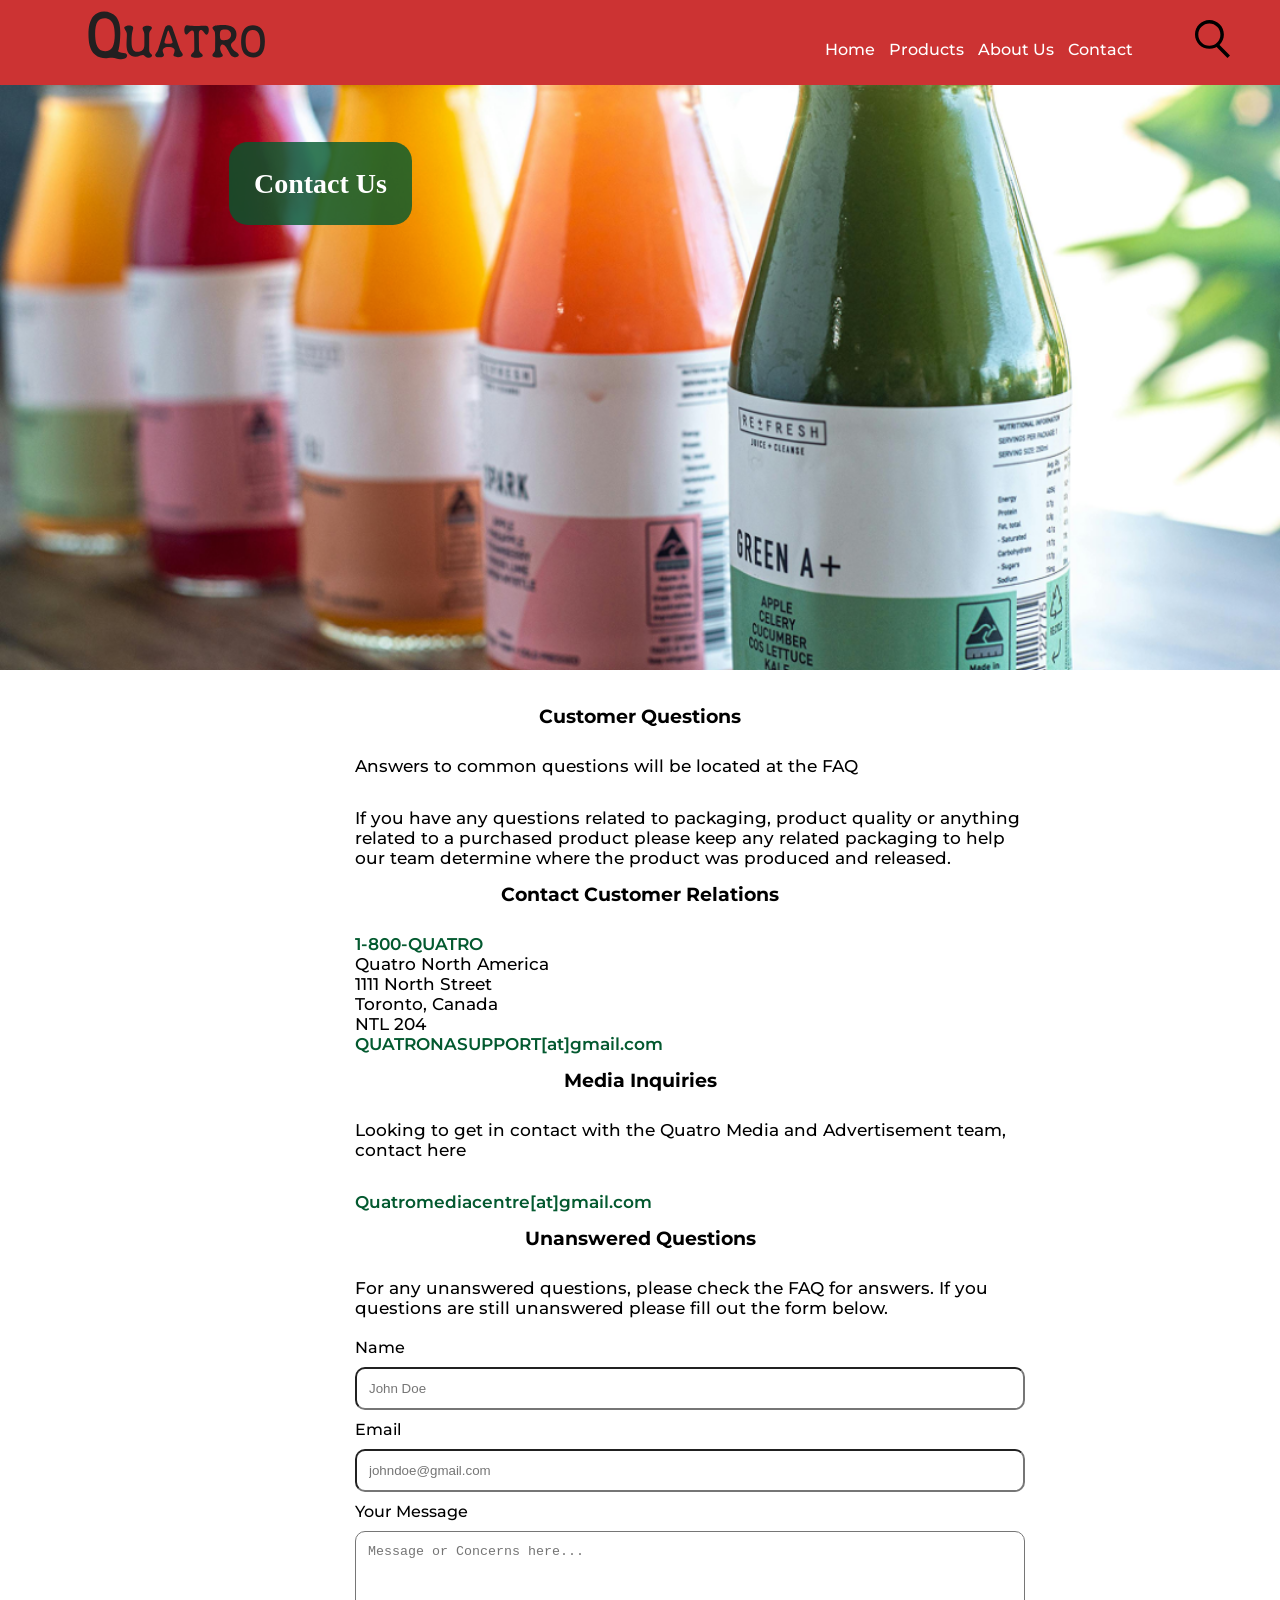
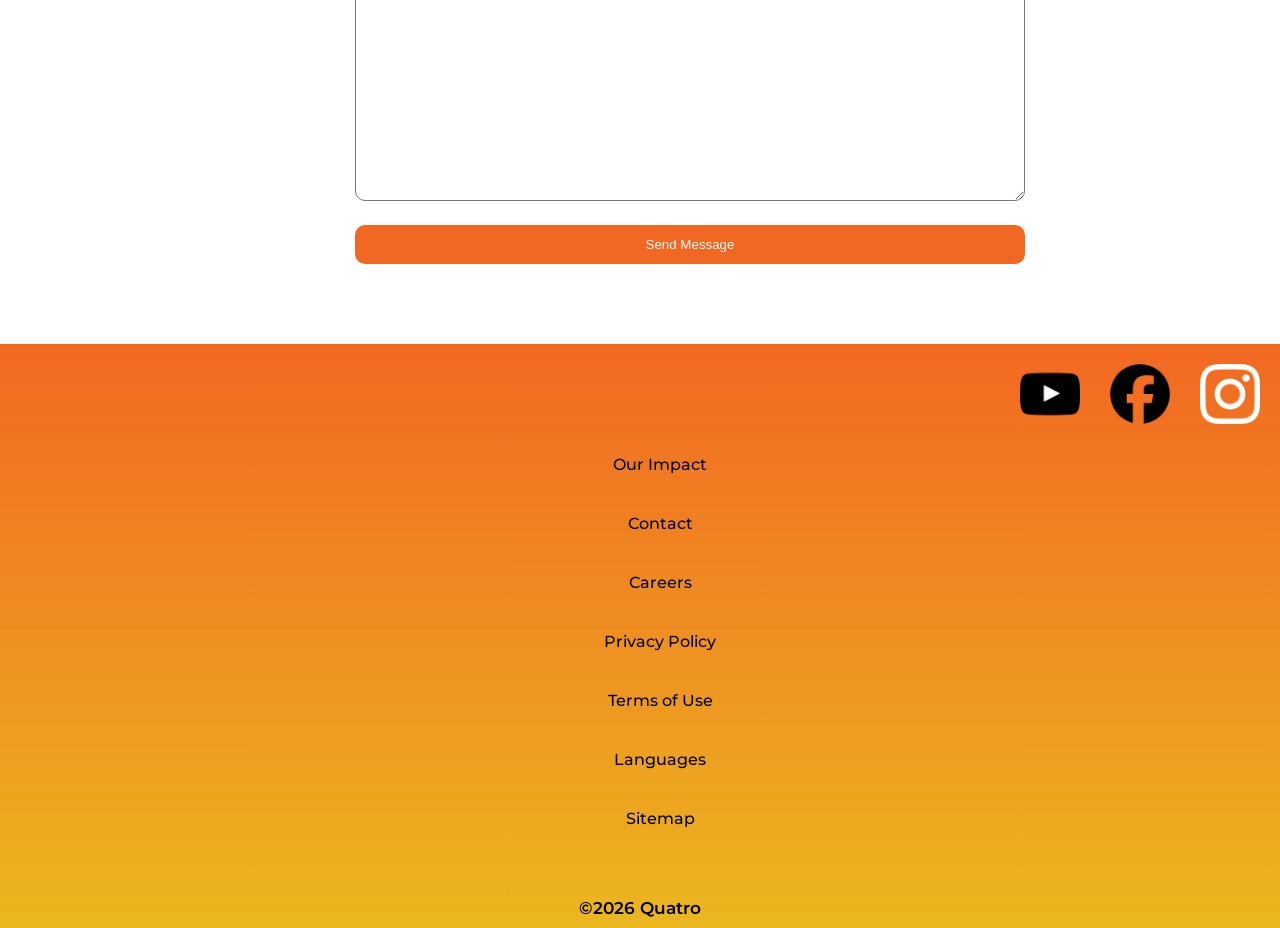
<file: contact.html>
<!DOCTYPE html>
<html lang="en">
<head>
    <meta charset="UTF-8">
    <meta name="viewport" content="width=device-width, initial-scale=1.0">
    <link rel="preconnect" href="https://fonts.googleapis.com">
    <link rel="preconnect" href="https://fonts.gstatic.com" crossorigin>
    <link href="https://fonts.googleapis.com/css2?family=Montserrat:ital,wght@0,100..900;1,100..900&family=Wellfleet&display=swap" rel="stylesheet">
    <link href="css/grid.css" rel="stylesheet" type="text/css">
    <link href="css/main.css" rel="stylesheet" type="text/css">
    <title>Quatro Contact Page</title>
</head>
<body>

    <h1 class="visually-hidden">Welcome to the Contact Page</h1>
    <div id="sticky-nav">
    <header class="grid-con center-grid-con">
        <nav id="main-nav" class="col-start-1 col-end-2 m-col-start-6 m-col-end-8 l-col-start-8 l-col-end-11">
            <h2 class="visually-hidden">Main Navigation</h2>
            <button id="btn"></button>
            <div id="burger-con">
                <ul id="nav-list">
                    <li><a href="index.html">Home</a></li>
                    <li><a href="products.html">Products</a></li>
                    <li><a href="#">About Us</a></li>
                    <li><a href="contact.html">Contact</a></li>
                </ul>
            </div>
        </nav>
        
        <div id="logo" class="col-start-2 col-end-4 m-col-start-1 m-col-end-4 l-col-start-1 l-col-end-4">
        <img src="images/web-logo.svg" alt="Quatro Logo">
        </div>

        <div id="search" class="l-col-start-5 col-end-5 m-col-start-11 m-col-end-12 l-col-start-12 l-col-end-13">
            <a href="#"><img src="images/search.svg" alt="search icon"></a>
        </div>
    </header>
    </div>

    <div class="full-width-grid-con" id="hero-con">
    <img
sizes="(max-width: 1080px) 100vw, 1080px"
srcset="
images/contact-header-img_fogh4p/contact-header-img_fogh4p_c_scale,w_190.png 190w,
images/contact-header-img_fogh4p/contact-header-img_fogh4p_c_scale,w_324.png 324w,
images/contact-header-img_fogh4p/contact-header-img_fogh4p_c_scale,w_424.png 424w,
images/contact-header-img_fogh4p/contact-header-img_fogh4p_c_scale,w_512.png 512w,
images/contact-header-img_fogh4p/contact-header-img_fogh4p_c_scale,w_588.png 588w,
images/contact-header-img_fogh4p/contact-header-img_fogh4p_c_scale,w_659.png 659w,
images/contact-header-img_fogh4p/contact-header-img_fogh4p_c_scale,w_721.png 721w,
images/contact-header-img_fogh4p/contact-header-img_fogh4p_c_scale,w_773.png 773w,
images/contact-header-img_fogh4p/contact-header-img_fogh4p_c_scale,w_782.png 782w,
images/contact-header-img_fogh4p/contact-header-img_fogh4p_c_scale,w_957.png 957w,
images/contact-header-img_fogh4p/contact-header-img_fogh4p_c_scale,w_995.png 995w,
images/contact-header-img_fogh4p/contact-header-img_fogh4p_c_scale,w_1043.png 1043w,
images/contact-header-img_fogh4p/contact-header-img_fogh4p_c_scale,w_1069.png 1069w,
images/contact-header-img_fogh4p/contact-header-img_fogh4p_c_scale,w_1080.png 1080w"
src="images/contact-header-img_fogh4p/contact-header-img_fogh4p_c_scale,w_1080.png"
alt="Contact Page Hero Image, Five Juice Bottles Lined up" id="hero-img">
    <div class="grid-con center-grid-con">
          <div id="hero-contact-heading-con" class="col-span-full m-col-start-1 m-col-end-5 l-col-start-1 l-col-end-4">
            <h2>Contact Us</h2>
          </div>  
        </div>
    </div>

    <main>
        <section id="contact" class="grid-con center-grid-con">
            
            <div class="col-start-2 col-end-4 m-col-start-5 m-col-end-8 l-col-start-5 l-col-end-9">
                <h3>Customer Questions</h3>
            </div>
            <div class="col-start-2 col-end-4 m-col-start-3 m-col-end-10 l-col-start-4 l-col-end-11">
            <p>Answers to common questions will be located at the FAQ</p><br>
            <p>If you have any questions related to packaging, product quality or anything related to a purchased product please keep any related packaging to help our team determine where the product was produced and released.</p>
            </div>

            
            <div class="col-start-2 col-end-4 m-col-start-5 m-col-end-9 l-col-start-5 l-col-end-9">
                <h3 >Contact Customer Relations</h3>
            </div>
                 <div class="col-start-2 col-end-4 m-col-start-3 m-col-end-10 l-col-start-4 l-col-end-11">
                <p><a href="#" id="contact-nmbr">1-800-QUATRO</a><br>
                    Quatro North America<br>
                    1111 North Street<br>
                    Toronto, Canada <br>
                    NTL 204 <br>
                    <a href="#" id="contact-email">QUATRONASUPPORT[at]gmail.com</a></p>
                </div>

                <div class="col-start-2 col-end-4 m-col-start-5 m-col-end-8 l-col-start-5 l-col-end-9"> 
                    <h3>Media Inquiries</h3>
                </div>
            <div class="col-start-2 col-end-4 m-col-start-3 m-col-end-10 l-col-start-4 l-col-end-11">
                <p>Looking to get in contact with the Quatro Media and Advertisement team, contact here</p><br>
                <p><a href="#" id="media-email">Quatromediacentre[at]gmail.com</a></p>
            </div>

            <div class="col-start-2 col-end-4 m-col-start-5 m-col-end-8 l-col-start-5 l-col-end-9">
                <h3>Unanswered Questions</h3>
            </div>
            <div class="col-start-2 col-end-4 m-col-start-3 m-col-end-10 l-col-start-4 l-col-end-11" id="form-intro">
                <p>For any unanswered questions, please check the FAQ for answers. If you questions are still unanswered please fill out the form below.</p>
            </div>

            <section class="col-start-2 col-end-4 m-col-start-3 m-col-end-10 l-col-start-4 l-col-end-11">
                <h2 class="visually-hidden">Contact Form</h2>
                 <div id="form">
                <form method="post">
                    <label for="name">Name</label>
                    <input type="text" id="name" placeholder="John Doe">
                    <label for="email">Email</label>
                    <input type="email" id="email" placeholder="johndoe@gmail.com">
                    <label for="textarea">Your Message</label>
                    <textarea placeholder="Message or Concerns here..." id="textarea"></textarea>
                    <input type="submit" value="Send Message" id="submit-btn">
                </form>
            </div>
            </section>

        </section>
    </main>

    
    <div id="footer-con">
     <footer>
        <div id="social-media">
                     <a href="#"><img src="images/black-and-white-youtube-icon.webp" alt="youtube icon" id="youtube-icon"></a>
                    <a href="#"><img src="images/facebook-app-round-icon.webp" alt="facebook icon" id="facebook-icon"></a>
                    <a href="#"><img src="images/instagram-white-icon.webp" alt="instagram icon" id="instagram-icon"></a>
        </div>
        <nav class="col-span-full" id="footer-nav">
            <h2 class="visually-hidden">Footer Nav</h2>
            <div id="footer-list">
                <ul>
                    <li><a href="#">Our Impact</a></li>
                    <li><a href="#">Contact</a></li>
                    <li><a href="#">Careers</a></li>
                    <li><a href="#">Privacy Policy</a></li>
                    <li><a href="#">Terms of Use</a></li>
                    <li><a href="#">Languages</a></li>
                    <li><a href="#">Sitemap</a></li>
                </ul>
                </div>
                <div id="copyright">
                <p>&copy;2026 Quatro</p>
                </div>
            
        </nav>
    </footer>
    </div>
    
    <script src="js/main.js"></script>   
</body>
</html>
</file>
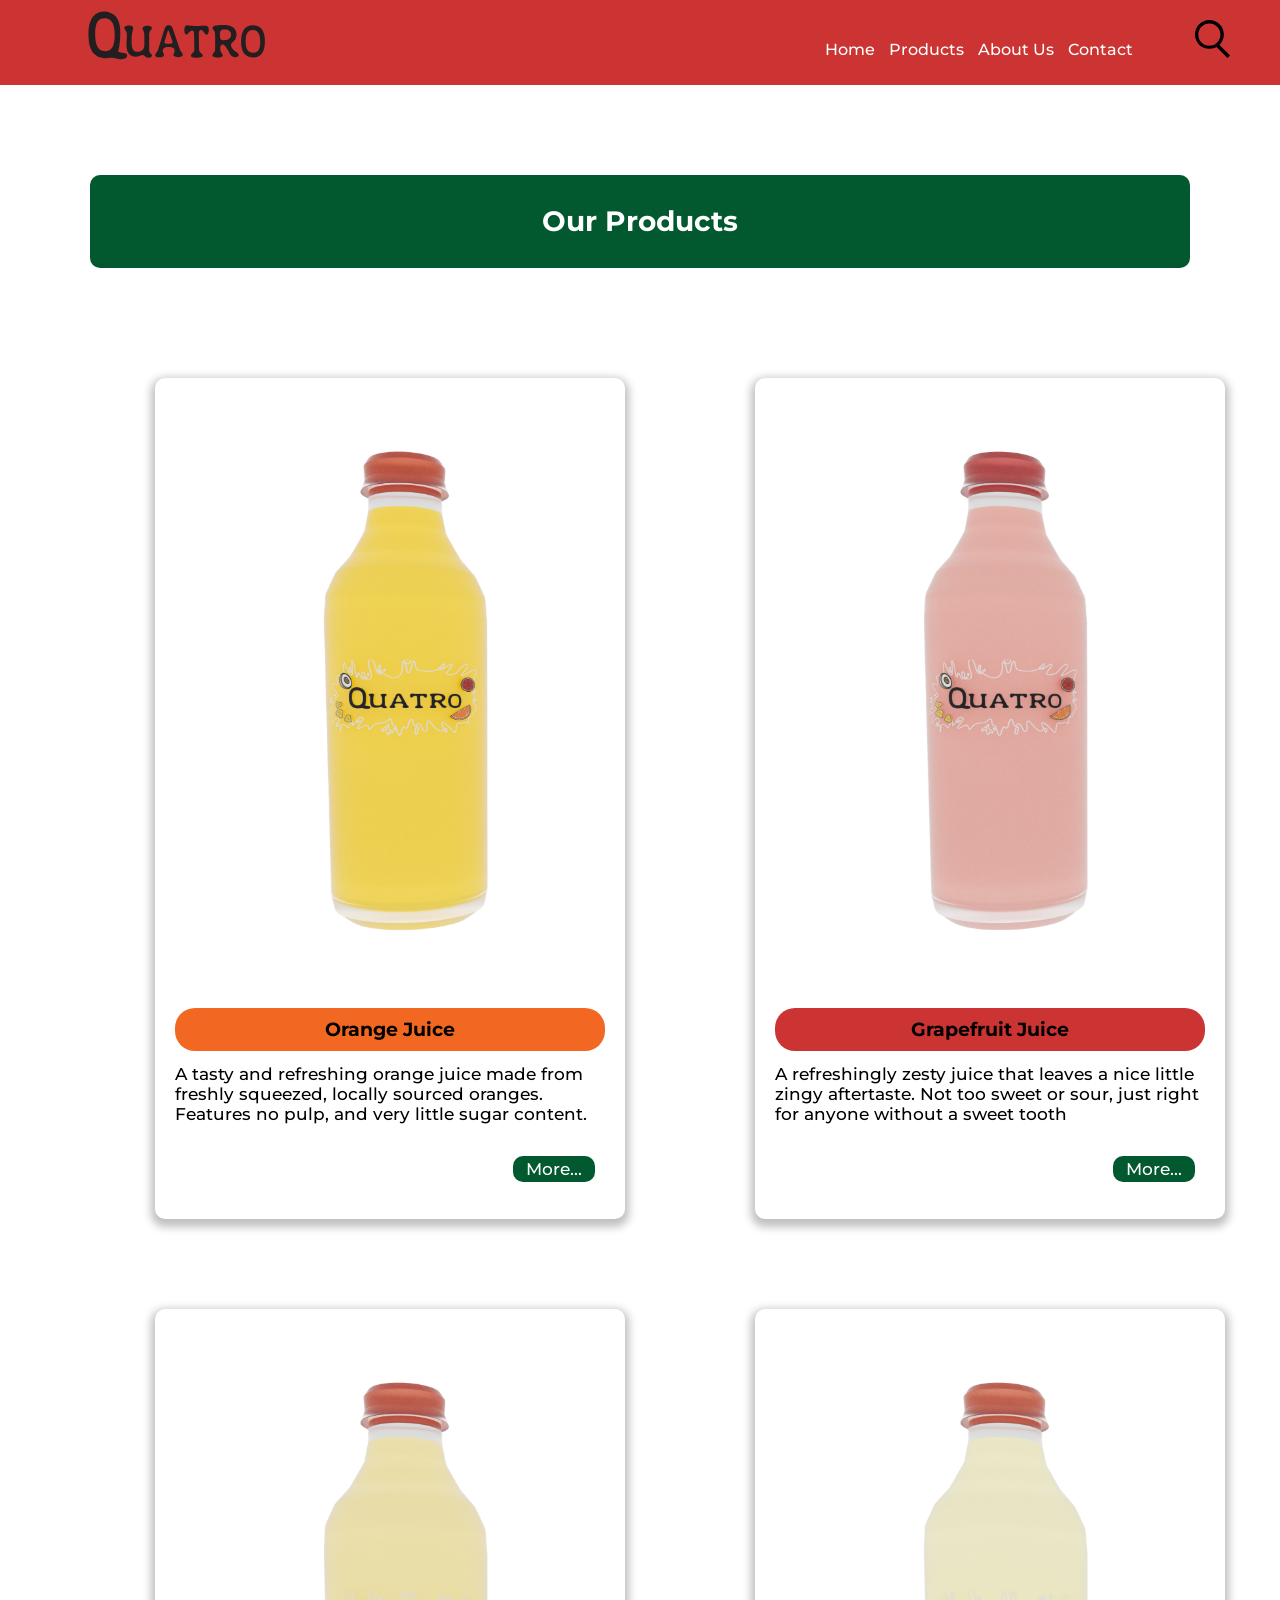
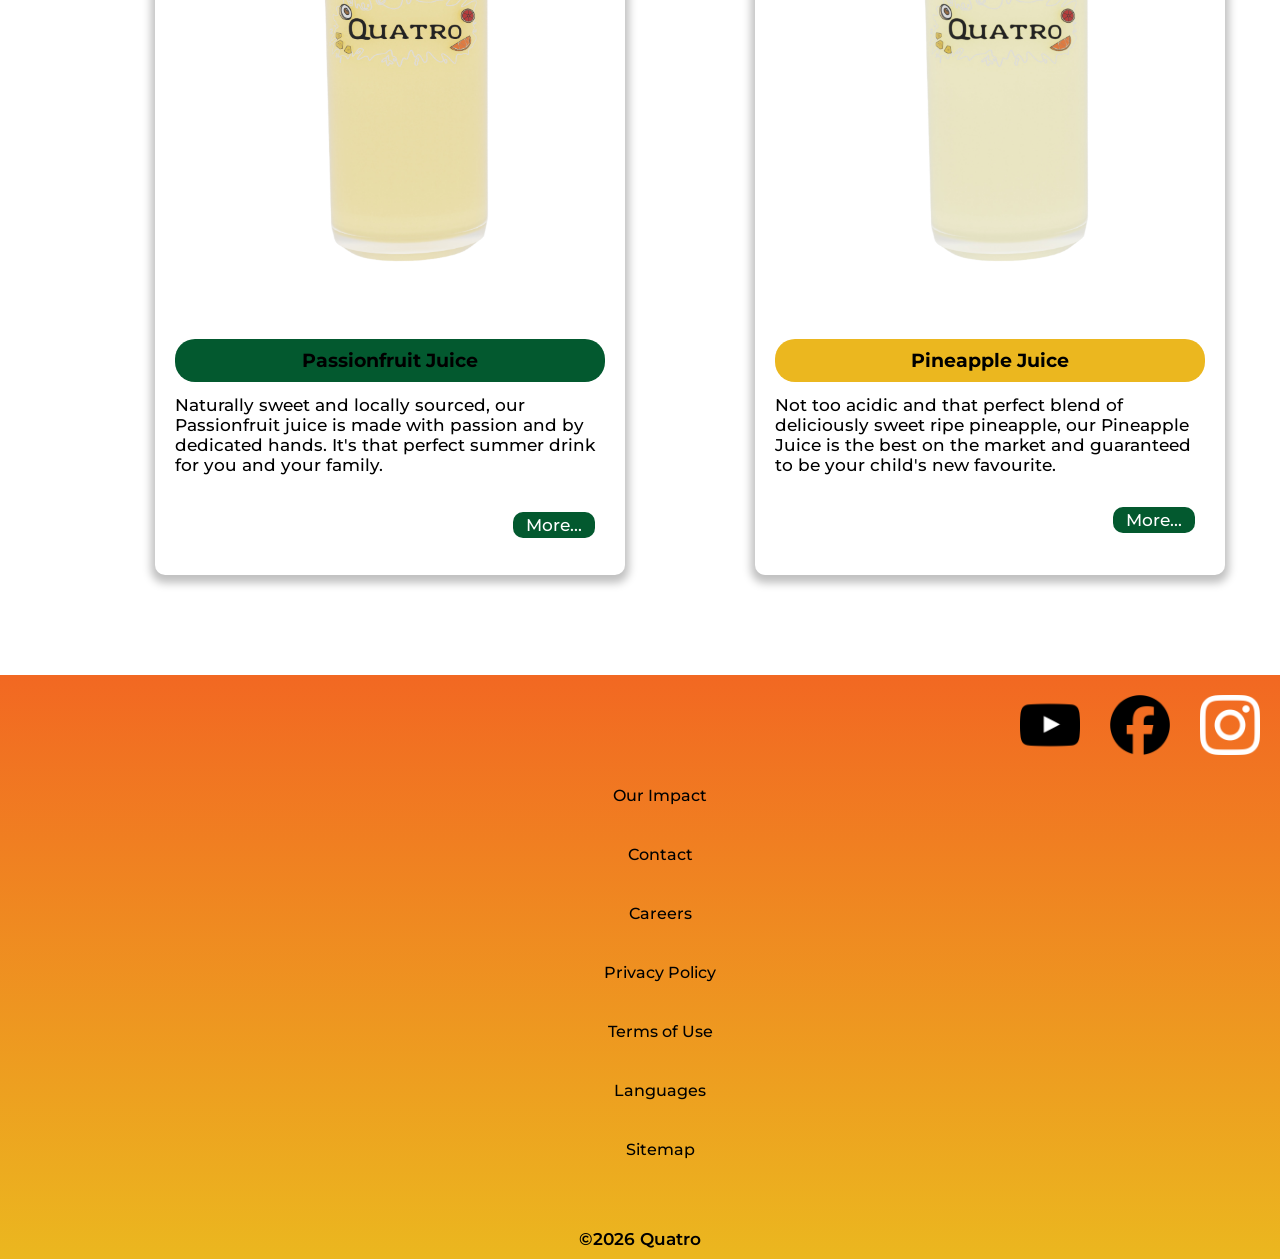
<file: products.html>
<!DOCTYPE html>
<html lang="en">
<head>
    <meta charset="UTF-8">
    <meta name="viewport" content="width=device-width, initial-scale=1.0">
    <link rel="preconnect" href="https://fonts.googleapis.com">
    <link rel="preconnect" href="https://fonts.gstatic.com" crossorigin>
    <link href="https://fonts.googleapis.com/css2?family=Montserrat:ital,wght@0,100..900;1,100..900&family=Wellfleet&display=swap" rel="stylesheet">
    <link href="css/grid.css" rel="stylesheet" type="text/css">
    <link href="css/main.css" rel="stylesheet" type="text/css">
    <title>Quatro Products Page</title>
</head>
<body>
       <h1 class="visually-hidden">Welcome to the Products Page</h1>
    <div id="sticky-nav">
    <header class="grid-con center-grid-con">
        <nav id="main-nav" class="col-start-1 col-end-2 m-col-start-6 m-col-end-8 l-col-start-8 l-col-end-11">
            <h2 class="visually-hidden">Main Navigation</h2>
            <button id="btn"></button>
            <div id="burger-con">
                <ul id="nav-list">
                    <li><a href="index.html">Home</a></li>
                    <li><a href="products.html">Products</a></li>
                    <li><a href="#">About Us</a></li>
                    <li><a href="contact.html">Contact</a></li>
                </ul>
            </div>
        </nav>
        
        <div id="logo" class="col-start-2 col-end-4 m-col-start-1 m-col-end-4 l-col-start-1 l-col-end-4">
        <img src="images/web-logo.svg" alt="Quatro Logo">
        </div>

        <div id="search" class="l-col-start-5 col-end-5 m-col-start-11 m-col-end-12 l-col-start-12 l-col-end-13">
            <a href="#"><img src="images/search.svg" alt="search icon"></a>
        </div>
    </header>
    </div>

    
    <main>
        <div id="products-heading"><h2>Our Products</h2></div>
        <section id="products" class="grid-con center-grid-con">
            <div class="col-start-2 col-end-4 m-col-start-2 m-col-end-7" id="product1">
                <img
sizes="(max-width: 1400px) 100vw, 1400px"
srcset="
images/orange/clarke_jake_orangeflavour_q4t8ck/clarke_jake_orangeflavour_q4t8ck_c_scale,w_200.png 200w,
images/orange/clarke_jake_orangeflavour_q4t8ck/clarke_jake_orangeflavour_q4t8ck_c_scale,w_322.png 322w,
images/orange/clarke_jake_orangeflavour_q4t8ck/clarke_jake_orangeflavour_q4t8ck_c_scale,w_419.png 419w,
images/orange/clarke_jake_orangeflavour_q4t8ck/clarke_jake_orangeflavour_q4t8ck_c_scale,w_503.png 503w,
images/orange/clarke_jake_orangeflavour_q4t8ck/clarke_jake_orangeflavour_q4t8ck_c_scale,w_576.png 576w,
images/orange/clarke_jake_orangeflavour_q4t8ck/clarke_jake_orangeflavour_q4t8ck_c_scale,w_647.png 647w,
images/orange/clarke_jake_orangeflavour_q4t8ck/clarke_jake_orangeflavour_q4t8ck_c_scale,w_715.png 715w,
images/orange/clarke_jake_orangeflavour_q4t8ck/clarke_jake_orangeflavour_q4t8ck_c_scale,w_777.png 777w,
images/orange/clarke_jake_orangeflavour_q4t8ck/clarke_jake_orangeflavour_q4t8ck_c_scale,w_844.png 844w,
images/orange/clarke_jake_orangeflavour_q4t8ck/clarke_jake_orangeflavour_q4t8ck_c_scale,w_900.png 900w,
images/orange/clarke_jake_orangeflavour_q4t8ck/clarke_jake_orangeflavour_q4t8ck_c_scale,w_955.png 955w,
images/orange/clarke_jake_orangeflavour_q4t8ck/clarke_jake_orangeflavour_q4t8ck_c_scale,w_1008.png 1008w,
images/orange/clarke_jake_orangeflavour_q4t8ck/clarke_jake_orangeflavour_q4t8ck_c_scale,w_1062.png 1062w,
images/orange/clarke_jake_orangeflavour_q4t8ck/clarke_jake_orangeflavour_q4t8ck_c_scale,w_1118.png 1118w,
images/orange/clarke_jake_orangeflavour_q4t8ck/clarke_jake_orangeflavour_q4t8ck_c_scale,w_1169.png 1169w,
images/orange/clarke_jake_orangeflavour_q4t8ck/clarke_jake_orangeflavour_q4t8ck_c_scale,w_1217.png 1217w,
images/orange/clarke_jake_orangeflavour_q4t8ck/clarke_jake_orangeflavour_q4t8ck_c_scale,w_1271.png 1271w,
images/orange/clarke_jake_orangeflavour_q4t8ck/clarke_jake_orangeflavour_q4t8ck_c_scale,w_1326.png 1326w,
images/orange/clarke_jake_orangeflavour_q4t8ck/clarke_jake_orangeflavour_q4t8ck_c_scale,w_1363.png 1363w,
images/orange/clarke_jake_orangeflavour_q4t8ck/clarke_jake_orangeflavour_q4t8ck_c_scale,w_1400.png 1400w"
src="images/orange/clarke_jake_orangeflavour_q4t8ck/clarke_jake_orangeflavour_q4t8ck_c_scale,w_1400.png"
alt="Quatro Orange Juice">
                <h3>Orange Juice</h3>
                <p>A tasty and refreshing orange juice made from freshly squeezed, locally sourced oranges. Features no pulp, and very little sugar content.</p>
                <p id="more1"><a href="#lightbox" data-drink-index="0" class="lb_links">More...</a></p>
            </div>

             <div class="col-start-2 col-end-4 m-col-start-8 m-col-end-13" id="product2">
                <img
sizes="(max-width: 1400px) 100vw, 1400px"
srcset="
images/grapefruit/clarke_jake_grapefruit_ew1sk6/clarke_jake_grapefruit_ew1sk6_c_scale,w_200.png 200w,
 images/grapefruit/clarke_jake_grapefruit_ew1sk6/clarke_jake_grapefruit_ew1sk6_c_scale,w_321.png 321w,
images/grapefruit/clarke_jake_grapefruit_ew1sk6/clarke_jake_grapefruit_ew1sk6_c_scale,w_416.png 416w,
images/grapefruit/clarke_jake_grapefruit_ew1sk6/clarke_jake_grapefruit_ew1sk6_c_scale,w_496.png 496w,
images/grapefruit/clarke_jake_grapefruit_ew1sk6/clarke_jake_grapefruit_ew1sk6_c_scale,w_572.png 572w, 
images/grapefruit/clarke_jake_grapefruit_ew1sk6/clarke_jake_grapefruit_ew1sk6_c_scale,w_643.png 643w, 
images/grapefruit/clarke_jake_grapefruit_ew1sk6/clarke_jake_grapefruit_ew1sk6_c_scale,w_706.png 706w,
images/grapefruit/clarke_jake_grapefruit_ew1sk6/clarke_jake_grapefruit_ew1sk6_c_scale,w_769.png 769w,
images/grapefruit/clarke_jake_grapefruit_ew1sk6/clarke_jake_grapefruit_ew1sk6_c_scale,w_837.png 837w,
images/grapefruit/clarke_jake_grapefruit_ew1sk6/clarke_jake_grapefruit_ew1sk6_c_scale,w_895.png 895w,
images/grapefruit/clarke_jake_grapefruit_ew1sk6/clarke_jake_grapefruit_ew1sk6_c_scale,w_949.png 949w,
images/grapefruit/clarke_jake_grapefruit_ew1sk6/clarke_jake_grapefruit_ew1sk6_c_scale,w_1003.png 1003w,
images/grapefruit/clarke_jake_grapefruit_ew1sk6/clarke_jake_grapefruit_ew1sk6_c_scale,w_1057.png 1057w,
images/grapefruit/clarke_jake_grapefruit_ew1sk6/clarke_jake_grapefruit_ew1sk6_c_scale,w_1108.png 1108w,
images/grapefruit/clarke_jake_grapefruit_ew1sk6/clarke_jake_grapefruit_ew1sk6_c_scale,w_1161.png 1161w,
images/grapefruit/clarke_jake_grapefruit_ew1sk6/clarke_jake_grapefruit_ew1sk6_c_scale,w_1211.png 1211w,
images/grapefruit/clarke_jake_grapefruit_ew1sk6/clarke_jake_grapefruit_ew1sk6_c_scale,w_1268.png 1268w,
images/grapefruit/clarke_jake_grapefruit_ew1sk6/clarke_jake_grapefruit_ew1sk6_c_scale,w_1312.png 1312w,
images/grapefruit/clarke_jake_grapefruit_ew1sk6/clarke_jake_grapefruit_ew1sk6_c_scale,w_1364.png 1364w, 
images/grapefruit/clarke_jake_grapefruit_ew1sk6/clarke_jake_grapefruit_ew1sk6_c_scale,w_1400.png 1400w"
src="images/grapefruit/clarke_jake_grapefruit_ew1sk6/clarke_jake_grapefruit_ew1sk6_c_scale,w_1400.png"
alt="Quatro Grapefruit Juice">
                <h3>Grapefruit Juice</h3>
                <p>A refreshingly zesty juice that leaves a nice little zingy aftertaste. Not too sweet or sour, just right for anyone without a sweet tooth</p>
                <p id="more2"><a href="#lightbox" data-drink-index="1" class="lb_links">More...</a></p>
            </div>

            <div class="col-start-2 col-end-4 m-col-start-2 m-col-end-7" id="product3">
                <img
sizes="(max-width: 1400px) 100vw, 1400px"
srcset="
images/passionfruit/clarke_jake_passionfruit_xz5v9g/clarke_jake_passionfruit_xz5v9g_c_scale,w_200.png 200w,
images/passionfruit/clarke_jake_passionfruit_xz5v9g/clarke_jake_passionfruit_xz5v9g_c_scale,w_316.png 316w,
images/passionfruit/clarke_jake_passionfruit_xz5v9g/clarke_jake_passionfruit_xz5v9g_c_scale,w_410.png 410w,
images/passionfruit/clarke_jake_passionfruit_xz5v9g/clarke_jake_passionfruit_xz5v9g_c_scale,w_491.png 491w, 
images/passionfruit/clarke_jake_passionfruit_xz5v9g/clarke_jake_passionfruit_xz5v9g_c_scale,w_562.png 562w,
images/passionfruit/clarke_jake_passionfruit_xz5v9g/clarke_jake_passionfruit_xz5v9g_c_scale,w_631.png 631w,
images/passionfruit/clarke_jake_passionfruit_xz5v9g/clarke_jake_passionfruit_xz5v9g_c_scale,w_695.png 695w,
images/passionfruit/clarke_jake_passionfruit_xz5v9g/clarke_jake_passionfruit_xz5v9g_c_scale,w_760.png 760w,
images/passionfruit/clarke_jake_passionfruit_xz5v9g/clarke_jake_passionfruit_xz5v9g_c_scale,w_826.png 826w,
images/passionfruit/clarke_jake_passionfruit_xz5v9g/clarke_jake_passionfruit_xz5v9g_c_scale,w_889.png 889w,
images/passionfruit/clarke_jake_passionfruit_xz5v9g/clarke_jake_passionfruit_xz5v9g_c_scale,w_944.png 994w,
images/passionfruit/clarke_jake_passionfruit_xz5v9g/clarke_jake_passionfruit_xz5v9g_c_scale,w_999.png 999w,
images/passionfruit/clarke_jake_passionfruit_xz5v9g/clarke_jake_passionfruit_xz5v9g_c_scale,w_1049.png 1049w,
images/passionfruit/clarke_jake_passionfruit_xz5v9g/clarke_jake_passionfruit_xz5v9g_c_scale,w_1104.png 1104w,
images/passionfruit/clarke_jake_passionfruit_xz5v9g/clarke_jake_passionfruit_xz5v9g_c_scale,w_1160.png 1160w,
images/passionfruit/clarke_jake_passionfruit_xz5v9g/clarke_jake_passionfruit_xz5v9g_c_scale,w_1211.png 1211w,
images/passionfruit/clarke_jake_passionfruit_xz5v9g/clarke_jake_passionfruit_xz5v9g_c_scale,w_1259.png 1259w,
images/passionfruit/clarke_jake_passionfruit_xz5v9g/clarke_jake_passionfruit_xz5v9g_c_scale,w_1311.png 1311w,
images/passionfruit/clarke_jake_passionfruit_xz5v9g/clarke_jake_passionfruit_xz5v9g_c_scale,w_1359.png 1359w,
images/passionfruit/clarke_jake_passionfruit_xz5v9g/clarke_jake_passionfruit_xz5v9g_c_scale,w_1400.png 1400w"
src="images/passionfruit/clarke_jake_passionfruit_xz5v9g/clarke_jake_passionfruit_xz5v9g_c_scale,w_1400.png"
alt="Quatro Passionfruit Juice">

                <h3>Passionfruit Juice</h3>
                <p>Naturally sweet and locally sourced, our Passionfruit juice is made with passion and by dedicated hands. It's that perfect summer drink for you and your family.</p>
                <p id="more3"><a href="#lightbox" data-drink-index="2" class="lb_links">More...</a></p>
            </div>

                <div class="col-start-2 col-end-4 m-col-start-8 m-col-end-13" id="product4">
                 <img
sizes="(max-width: 1400px) 100vw, 1400px"
srcset="
images/pineapple/clarke_jake_pineappleflavour_x0qlkx/clarke_jake_pineappleflavour_x0qlkx_c_scale,w_200.png 200w,
images/pineapple/clarke_jake_pineappleflavour_x0qlkx/clarke_jake_pineappleflavour_x0qlkx_c_scale,w_317.png 317w,
images/pineapple/clarke_jake_pineappleflavour_x0qlkx/clarke_jake_pineappleflavour_x0qlkx_c_scale,w_412.png 412w,
images/pineapple/clarke_jake_pineappleflavour_x0qlkx/clarke_jake_pineappleflavour_x0qlkx_c_scale,w_490.png 490w,
images/pineapple/clarke_jake_pineappleflavour_x0qlkx/clarke_jake_pineappleflavour_x0qlkx_c_scale,w_575.png 575w,
images/pineapple/clarke_jake_pineappleflavour_x0qlkx/clarke_jake_pineappleflavour_x0qlkx_c_scale,w_641.png 641w,
images/pineapple/clarke_jake_pineappleflavour_x0qlkx/clarke_jake_pineappleflavour_x0qlkx_c_scale,w_703.png 703w,
images/pineapple/clarke_jake_pineappleflavour_x0qlkx/clarke_jake_pineappleflavour_x0qlkx_c_scale,w_766.png 766w,
images/pineapple/clarke_jake_pineappleflavour_x0qlkx/clarke_jake_pineappleflavour_x0qlkx_c_scale,w_830.png 830w,
images/pineapple/clarke_jake_pineappleflavour_x0qlkx/clarke_jake_pineappleflavour_x0qlkx_c_scale,w_894.png 849w,
images/pineapple/clarke_jake_pineappleflavour_x0qlkx/clarke_jake_pineappleflavour_x0qlkx_c_scale,w_950.png 950w,
images/pineapple/clarke_jake_pineappleflavour_x0qlkx/clarke_jake_pineappleflavour_x0qlkx_c_scale,w_1002.png 1002w,
images/pineapple/clarke_jake_pineappleflavour_x0qlkx/clarke_jake_pineappleflavour_x0qlkx_c_scale,w_1049.png 1049w,
images/pineapple/clarke_jake_pineappleflavour_x0qlkx/clarke_jake_pineappleflavour_x0qlkx_c_scale,w_1103.png 1103w,
images/pineapple/clarke_jake_pineappleflavour_x0qlkx/clarke_jake_pineappleflavour_x0qlkx_c_scale,w_1159.png 1159w,
images/pineapple/clarke_jake_pineappleflavour_x0qlkx/clarke_jake_pineappleflavour_x0qlkx_c_scale,w_1211.png 1211w,
images/pineapple/clarke_jake_pineappleflavour_x0qlkx/clarke_jake_pineappleflavour_x0qlkx_c_scale,w_1260.png 1260w,
images/pineapple/clarke_jake_pineappleflavour_x0qlkx/clarke_jake_pineappleflavour_x0qlkx_c_scale,w_1312.png 1312w,
images/pineapple/clarke_jake_pineappleflavour_x0qlkx/clarke_jake_pineappleflavour_x0qlkx_c_scale,w_1364.png 1364w,
images/pineapple/clarke_jake_pineappleflavour_x0qlkx/clarke_jake_pineappleflavour_x0qlkx_c_scale,w_1400.png 1400w"
src="images/pineapple/clarke_jake_pineappleflavour_x0qlkx/clarke_jake_pineappleflavour_x0qlkx_c_scale,w_1400.png"
alt="Quatro Pineapple Juice">
                <h3>Pineapple Juice</h3>
                <p>Not too acidic and that perfect blend of deliciously sweet ripe pineapple, our Pineapple Juice is the best on the market and guaranteed to be your child's new favourite.</p>
                <p id="more4"><a href="#lightbox" data-drink-index="3" class="lb_links">More...</a></p>
            </div>
        </section>
    </main>




    <div id="footer-con">
     <footer>
        <div id="social-media">
                     <a href="#"><img src="images/black-and-white-youtube-icon.webp" alt="youtube icon" id="youtube-icon" class="col-start-2 col-"></a>
                    <a href="#"><img src="images/facebook-app-round-icon.webp" alt="facebook icon" id="facebook-icon"></a>
                    <a href="#"><img src="images/instagram-white-icon.webp" alt="instagram icon" id="instagram-icon"></a>
        </div>
        <nav class="col-span-full" id="footer-nav">
            <h2 class="visually-hidden">Footer Nav</h2>
            <div id="footer-list">
                <ul>
                    <li><a href="#">Our Impact</a></li>
                    <li><a href="#">Contact</a></li>
                    <li><a href="#">Careers</a></li>
                    <li><a href="#">Privacy Policy</a></li>
                    <li><a href="#">Terms of Use</a></li>
                    <li><a href="#">Languages</a></li>
                    <li><a href="#">Sitemap</a></li>
                </ul>
                </div>
                <div id="copyright">
                <p>&copy;2026 Quatro</p>
                </div>
        </nav>
    </footer>
    </div>

     <section class="lightbox" id="lightbox">
        <h2 class="visually-hidden">Lightbox</h2>
             <a href="" class="lightbox_close">x</a>
            <article> 
            <h3 class="lb_heading">Flavour Name</h3>   
        </article>
    </section>
    

    <script src="js/main.js"></script>   
</body>
</html>
</file>
<file: css/grid.css>
/* ---General rules - scales images, videos to size of container--- */
img, embed, object, video, picture {
   max-width: 100%;
 }

 /* ---Change the way the box model works, tells the browser to account for any border and padding in the values you specify for an element's width and height.--- */

 html {
   box-sizing: border-box;
 }

 *, *::before, *::after {
   box-sizing: inherit;
 }

/* ---Mini CSS reset--- */

body, p, h1, h2, h3, h4, h5 {
   margin: 0px; 
   padding: 0px;
}

/* ---Utility Classes--- */

.hidden {
   display: none;
}

.box {
   background-color: powderblue;
   color: rgb(27, 27, 27);
   border-radius: 5px;
   padding: 20px;
   text-align: center;
   margin-top: 10px;
   margin-bottom:10px;
 }

.center-grid-con {
   margin: 0 auto;
}

/* ---Mobile Library Grid Styles--- */

 .full-width-grid-con {
   /* set this container as a grid, with 3 columns
   the other grid will sit in the middle column, this allows for overlapping content */
   display: grid; 
	grid-template-columns: 1fr minmax(0, 1200px) 1fr;  
}

 .grid-con { 
   display: grid;
   grid-template-columns: repeat(4, minmax(0, 1fr));
   grid-column-gap: 30px;
   max-width: 1200px;
   padding-left: 15px;
   padding-right: 15px;
}

/* Add full width grid con for nesting, later */

.col-span-1	{grid-column: span 1;}
.col-span-2	{grid-column: span 2;}
.col-span-3	{grid-column: span 3;}
.col-span-4	{grid-column: span 4;}
.col-span-full {grid-column: 1 / -1;}

.col-start-1	{grid-column-start: 1;}
.col-start-2	{grid-column-start: 2;}
.col-start-3	{grid-column-start: 3;}
.col-start-4	{grid-column-start: 4;}
.col-start-auto {grid-column-start: auto;}

.col-end-1	{grid-column-end: 1;}
.col-end-2	{grid-column-end: 2;}
.col-end-3	{grid-column-end: 3;}
.col-end-4	{grid-column-end: 4;}
.col-end-5	{grid-column-end: 5;}

/* ---Tablet Library Grid Styles--- */

@media screen and (min-width: 768px) { 
  .grid-con { 
      grid-template-columns: repeat(12, minmax(0, 1fr));
      grid-column-gap: 20px;
      padding-left: 16px;
      padding-right: 16px;
   }

  .m-col-span-1 { grid-column: span 1; }
  .m-col-span-2 { grid-column: span 2; }
  .m-col-span-3 { grid-column: span 3; }
  .m-col-span-4 { grid-column: span 4; }
  .m-col-span-5 { grid-column: span 5; }
  .m-col-span-6 { grid-column: span 6; }
  .m-col-span-7 { grid-column: span 7; }
  .m-col-span-8 { grid-column: span 8; }
  .m-col-span-9 { grid-column: span 9; }
  .m-col-span-10 { grid-column: span 10; }
  .m-col-span-11 { grid-column: span 11; }
  .m-col-span-12 { grid-column: span 12; }
  .m-col-span-full { grid-column: 1 / -1; }

   .m-col-start-1	{grid-column-start: 1;}
   .m-col-start-2	{grid-column-start: 2;}
   .m-col-start-3	{grid-column-start: 3;}
   .m-col-start-4	{grid-column-start: 4;}
   .m-col-start-5	{grid-column-start: 5;}
   .m-col-start-6	{grid-column-start: 6;}
   .m-col-start-7	{grid-column-start: 7;}
   .m-col-start-8	{grid-column-start: 8;}
   .m-col-start-9	{grid-column-start: 9;}
   .m-col-start-10	{grid-column-start: 10;}
   .m-col-start-11	{grid-column-start: 11;}
   .m-col-start-12	{grid-column-start: 12;}
   .m-col-start-13	{grid-column-start: 13;}

   .m-col-end-1	{grid-column-end: 1;}
   .m-col-end-2	{grid-column-end: 2;}
   .m-col-end-3	{grid-column-end: 3;}
   .m-col-end-4	{grid-column-end: 4;}
   .m-col-end-5	{grid-column-end: 5;}
   .m-col-end-6	{grid-column-end: 6;}
   .m-col-end-7	{grid-column-end: 7;}
   .m-col-end-8	{grid-column-end: 8;}
   .m-col-end-9	{grid-column-end: 9;}
   .m-col-end-10	{grid-column-end: 10;}
   .m-col-end-11	{grid-column-end: 11;}
   .m-col-end-12	{grid-column-end: 12;}
   .m-col-end-13	{grid-column-end: 13;}

}


/* ---Desktop Library Grid Styles--- */

@media screen and (min-width: 1200px) { 
   .grid-con { 
      grid-column-gap: 30px;
      padding-left: 15px;
      padding-right: 15px;
   }

   .l-col-span-1  { grid-column: span 1; }
  .l-col-span-2  { grid-column: span 2; }
  .l-col-span-3  { grid-column: span 3; }
  .l-col-span-4  { grid-column: span 4; }
  .l-col-span-5  { grid-column: span 5; }
  .l-col-span-6  { grid-column: span 6; }
  .l-col-span-7  { grid-column: span 7; }
  .l-col-span-8  { grid-column: span 8; }
  .l-col-span-9  { grid-column: span 9; }
  .l-col-span-10 { grid-column: span 10; }
  .l-col-span-11 { grid-column: span 11; }
  .l-col-span-12 { grid-column: span 12; }
  .l-col-span-full { grid-column: 1 / -1; }

   .l-col-start-1	{grid-column-start: 1;}
   .l-col-start-2	{grid-column-start: 2;}
   .l-col-start-3	{grid-column-start: 3;}
   .l-col-start-4	{grid-column-start: 4;}
   .l-col-start-5	{grid-column-start: 5;}
   .l-col-start-6	{grid-column-start: 6;}
   .l-col-start-7	{grid-column-start: 7;}
   .l-col-start-8	{grid-column-start: 8;}
   .l-col-start-9	{grid-column-start: 9;}
   .l-col-start-10	{grid-column-start: 10;}
   .l-col-start-11	{grid-column-start: 11;}
   .l-col-start-12	{grid-column-start: 12;}
   .l-col-start-13	{grid-column-start: 13;}

   .l-col-end-1	{grid-column-end: 1;}
   .l-col-end-2	{grid-column-end: 2;}
   .l-col-end-3	{grid-column-end: 3;}
   .l-col-end-4	{grid-column-end: 4;}
   .l-col-end-5	{grid-column-end: 5;}
   .l-col-end-6	{grid-column-end: 6;}
   .l-col-end-7	{grid-column-end: 7;}
   .l-col-end-8	{grid-column-end: 8;}
   .l-col-end-9	{grid-column-end: 9;}
   .l-col-end-10	{grid-column-end: 10;}
   .l-col-end-11	{grid-column-end: 11;}
   .l-col-end-12	{grid-column-end: 12;}
   .l-col-end-13	{grid-column-end: 13;}
}

/* Add XL Later */
</file>
<file: css/main.css>
/* 
CSS Guide
1. General Style Rules
2. Main Navigation
3. Footer
4. Product Page
5. Contact Page
6. Index Page
7. Custom Queries
8. Tablet Queries
9. Desktop Queries
 */

 /* General Style Rules */

 header, main, footer {
    font-family: "Montserrat", Arial, Helvetica, sans-serif;
    font-weight: 500;
 }


  body, p, h1, h2, h3, h4, h5 {
   margin: 0px; 
   padding: 0px;
} 

 p {
    font-size: 15px;
    line-height: 20px;
    margin-top: 13px;
    text-align: left;
 }

 ul li {
    list-style: none;
 }

 #form {
    margin-bottom: 50px;
 }

 .visually-hidden:not(:focus):not(:active) {
   position: absolute !important; 
   width: 1px !important; 
   height: 1px !important; 
   padding: 0 !important; 
   margin: -1px !important; 
   overflow: hidden !important; 
   clip-path: inset(50%); 
   white-space: nowrap !important; 
   border: 0 !important; 
}

.hide {
   display: none;
}



 /*  Main Navigation */



nav ul li a {
   text-decoration: none;
   color: white;
}

nav ul li {
   margin: 10px 0px 10px 0px;
   padding-bottom: 10px;
}

#burger-con {
   display: none;
   margin-bottom: 18px;
}

#burger-con #nav-list {
   background-color: #03592F;
   z-index: 1;
   width: 200px;
   border-radius: 10px;
}

#burger-con #nav-list li a:hover {
   color: #efefef;
   border-bottom: 1px solid white;
}


#burger-con.slide-toggle {
   display: block;
}

 #sticky-nav {
   background-color: #CC3333;
   position: sticky;
   top: 0;
   z-index: 1;
 }


 #sticky-nav #burger-con #nav-list {
   position: absolute;
   display: block;
   position: absolute;
 }


 #main-nav button {
   background: url(../images/burger.svg) center no-repeat;
   border: 0px;
   width: 35px;
   height: 35px;
   transition: all .5s ease;
   margin-top: 15px;
   margin-bottom: 20px;
   margin-left: 20px;
 }

 #main-nav button.expanded {
   transform: rotate(90deg);
}


 #search {
    height: 35px;
    width: 35px;
    margin-top: 20px;
    margin-left: 55px
 }

 #search a {
    text-decoration: none;
    cursor: pointer;
 }
 

    #logo img {
      width: 181px;
      margin-left: 20px;
      margin-top: 10px;
    }


    /* Footer */

    #footer-con {
      background-image: linear-gradient(to bottom,#F26822, #EBB71F);
    }

    #footer-con img {
      width: 60px;
      height: 60px;
    }

    #social-media, #facebook-icon, #youtube-icon, #instagram-icon {
      margin-top: 20px;
      display: flex;
      justify-content: center;
      flex-direction: row;
      gap: 20px;
    }

    #footer-list ul li {
      margin-top: 15px;
      padding-top: 15px;
      text-align: center;
    }

    #footer-list ul li a {
        text-decoration: none;
        color: black;
    }

      #footer-list ul li a:hover {
        border-bottom: 1px solid white;
        color: white;
    }

    #copyright {
        margin-top: 60px;
        text-align: center;
        font-weight: 600;
        font-size: 20px;
        padding-bottom: 10px;
    }

    #copyright p {
      text-align: center;
    }

  

    /* Product Page */

    #products-heading {
      margin-top: 40px;
      text-align: center;
      margin-bottom: 30px;
    }

    #products-heading h2 {
      background-color: #03592F;
      padding: 30px 20px;
      color: white;
      border-radius: 10px;
      margin: 90px;
    }

 #products {
    margin-top: 50px;
    text-align: center;
    border-radius: 10px;
 }


 #products h3 {
   padding: 10px;
   border-radius: 20px;
   margin-top: 5px;
 }

  #product1 {
   background: #FFFFFF;
   box-shadow: 0px 4px 8px 4px rgba(0, 0, 0, 0.25);
   border-radius: 10px;
   margin-top: 60px;
   padding: 30px 20px;
   }

   #product1 h3 {
      background-color:#F26822;
   }

   #product1 p a {
      background-color: #03592F;
      border-radius: 10px;
      text-align: center;
      margin-bottom: 10px;
      margin-top: 10px;
      padding: 3px 13px 3px 13px;
   }

      #product1 p a:hover {
      background-color: #04B15C;
      color: black;
      border-radius: 10px;
      text-align: center;
      margin-bottom: 10px;
      margin-top: 10px;
      padding: 3px 13px 3px 13px;
   }


   #product1 p:first-child {
      margin-top: 15px;
      margin-bottom: 15px;
   }

   #product1 p:last-child {
      text-align: right;
      margin-bottom: 10px;
      margin-top: 35px;
      margin-right: 10px;
   }

   #product2 div {
      padding: 0;
   }

  #product2 {
   background: #FFFFFF;
   box-shadow: 0px 4px 8px 4px rgba(0, 0, 0, 0.25);
   border-radius: 10px;
   margin-top: 90px;
   padding: 30px 20px;
 }

 #product2 h3 {
   background-color:#CC3333;
 }

 #product2 p a {
      background-color: #03592F;
      border-radius: 10px;
      text-align: center;
      margin-bottom: 10px;
      margin-top: 10px;
      padding: 3px 13px 3px 13px;
   }

    #product2 p a:hover {
      background-color: #04B15C;
      color: black;
      border-radius: 10px;
      text-align: center;
      margin-bottom: 10px;
      margin-top: 10px;
      padding: 3px 13px 3px 13px;
   }

   #product2 p:first-child {
      margin-top: 15px;
      margin-bottom: 15px;
   }

   #product2 p:last-child {
      text-align: right;
      margin-bottom: 10px;
      margin-top: 35px;
      margin-right: 10px;
   }

#product3 {
   background: #FFFFFF;
   box-shadow: 0px 4px 8px 4px rgba(0, 0, 0, 0.25);
   border-radius: 10px;
   margin-top: 90px;
   padding: 30px 20px;
 }

 #product3 h3 {
   background-color: rgb(3, 89, 47);
 }

 #product3 p a {
      background-color: #03592F;
      border-radius: 10px;
      text-align: center;
      margin-bottom: 10px;
      margin-top: 10px;
      padding: 3px 13px 3px 13px;
   }

    #product3 p a:hover {
      background-color: #04B15C;
      color: black;
      border-radius: 10px;
      text-align: center;
      margin-bottom: 10px;
      margin-top: 10px;
      padding: 3px 13px 3px 13px;
   }

   #product3 p:first-child {
      margin-top: 15px;
      margin-bottom: 15px;
   }

   #product3 p:last-child {
      text-align: right;
      margin-bottom: 10px;
      margin-top: 35px;
      margin-right: 10px;
   }

   #product4 {
   background: #FFFFFF;
   box-shadow: 0px 4px 8px 4px rgba(0, 0, 0, 0.25);
   border-radius: 10px;
   margin-top: 90px;
   margin-bottom: 80px;
   padding: 30px 20px;
 }

 #product4 h3 {
   background-color:rgba(235, 183, 31);
 }

 #product4 p a {
      background-color: #03592F;
      border-radius: 10px;
      text-align: center;
      margin-bottom: 10px;
      margin-top: 10px;
      padding: 3px 13px 3px 13px;
   }

    #product4 p a:hover {
      background-color: #04B15C;
      color: black;
      border-radius: 10px;
      text-align: center;
      margin-bottom: 10px;
      margin-top: 10px;
      padding: 3px 13px 3px 13px;
   }

   #product4 p:first-child {
      margin-top: 15px;
      margin-bottom: 15px;
   }

   #product4 p:last-child {
      text-align: right;
      margin-bottom: 10px;
      margin-top: 35px;
      margin-right: 10px;
   }


 #products p a {
    text-decoration: none;
    color: white;
 }

 .lightbox { 
    width: 100vw; 
    height: 100vh; 
    position: fixed;
    top: 0;
    left: 0;
    background-color: rgba(0, 0, 0, 0.85);
    z-index: 2;
    display:none;
    background-repeat: no-repeat;
    background-size: 67vh; 
    background-position: 40px bottom;
}  

.lightbox:target {
   display: block;
   opacity: 1;
}

.lightbox_close {
    position: relative;
    top: 20px;
    left: 90%;
    color: white;
    font-size: 3em;
    text-decoration: none;
}

.lightbox_close:hover {
   color: #CC3333;
}

.lightbox article {
    margin-left: 40%;
    margin-top: 50px;
    width: 400px;
    color: white;
}

.lb_heading {
   font-size: 40px;
   margin-bottom: 20px;
   font-family: 'Wellfleet', 'Times New Roman', Times, serif;
   text-align: center;
   padding: 10px 0 10px 0;
   border-radius: 10px;
   background-color: #F26822;
   border-radius: 10px;
   color: black;
}

.lightbox0 {
   background-image: url("../images/orange/clarke_jake_orangeflavour_q4t8ck/clarke_jake_orangeflavour_q4t8ck_c_scale\,w_900.png");
}

.lightbox1 {
   background-image: url("../images/grapefruit/clarke_jake_grapefruit_ew1sk6/clarke_jake_grapefruit_ew1sk6_c_scale\,w_949.png")
}

.lightbox2 {
   background-image: url("../images/passionfruit/clarke_jake_passionfruit_xz5v9g/clarke_jake_passionfruit_xz5v9g_c_scale\,w_944.png")
}

.lightbox3 {
   background-image: url("../images/pineapple/clarke_jake_pineappleflavour_x0qlkx/clarke_jake_pineappleflavour_x0qlkx_c_scale\,w_950.png")
}

.lb_subheader {
   font-size: 28px;
   text-align: center;
   border-radius: 10px;
   padding: 10px 0 10px 0;
   background-color: #F26822;
   border-radius: 10px;
}

.lb_subheader2 {
   font-size: 25px;
   text-align: center;
   margin-top: 15px;
   line-height: 30px;
   background-color: #F26822;
   border-radius: 10px;
}

.lb_subheader3 {
   font-size: 25px;
   text-align: center;
   margin-top: 50px;
   margin-bottom: 50px;
   line-height: 40px;
   background-color: #04B15C;
   border-radius: 10px;
   color: black;
   
}

.lb_text {
   line-height: 60px;
   text-align: center;
   padding: 10px 0px 10px 0px;
   background-color: #F26822;
   border-radius: 10px;
}

 /* Contact Page */

 
   #hero-contact-heading-con h2 {
      justify-self: center;
      margin-top: 57px;
      background-color: rgba(3, 89, 47, 0.8);
      color: white;
      padding: 25px;
      border-radius: 19px;
      display: flex;
      flex-shrink: 0;
      flex-direction: column;
   }

#contact {
   margin-top: 20px;
}

#contact h2 {
   text-align: center;
   margin-bottom: 15px;
}

#contact h3 {
   text-align: center;
   margin-top: 15px;
   margin-bottom: 15px;
}

#contact-nmbr {
   text-decoration: none;
   color:#03592F;
   font-weight: 600;
}

#contact-email {
   text-decoration: none;
   color:#03592F;
   font-weight: 600;
}

#media-email {
   text-decoration: none;
   color:#03592F;
   font-weight: 600;
}

#contact-nmbr:hover {
   text-decoration: none;
   color:#04B15C;
   border-bottom: 1px solid #04B15C;
}

#contact-email:hover {
   text-decoration: none;
   color:#04B15C;
   border-bottom: 1px solid #04B15C;
}

#media-email:hover {
   text-decoration: none;
   color:#04B15C;
   border-bottom: 1px solid #04B15C;
}



    input {
            width: 60vw;
            border-radius: 10px;
            margin: 10px 0;
            box-sizing: border-box;
            padding: 12px;
        }

    textarea {
        width: 60vw;
        height: 30vh;
        border-radius: 10px;
        margin: 10px 0;
        box-sizing: border-box;
        padding: 12px;
    }


    input[type=submit] {
      background-color: #F26822;
      border: none;
      color: white;
      cursor: pointer;
    }

    #form-intro p {
      margin-bottom: 20px;
    }

 /* Index Page */

 #hero-img {
   grid-column: 1/-1;
   grid-row: 1/1;
   justify-self: center;
   object-fit: cover;
   object-position: center;
   max-height: 65vh;
   width: 100%;
   }

   #hero-con .grid-con {
   grid-column: 2/3;
   grid-row:1/1;	
   }

   #hero-heading-con h2 {
      justify-self: center;
      margin-top: 57px;
      background-color: rgba(204, 51, 51, 0.8);
      color: white;
      padding: 25px;
      border-radius: 19px;
      display: flex;
      flex-shrink: 0;
      flex-direction: column;
   }

   #flavours-intro {
      text-align: center;
      margin-top: 40px;
      margin-bottom: 40px;
   }


   #product01 h3, #product02 h3, #product03 h3, #product04 h3 {
      text-align: center;
      margin-bottom: 40px;
   }

   #product01, #product02, #product03, #product04 {
   background: #FFFFFF;
   box-shadow: 0px 4px 8px 4px rgba(0, 0, 0, 0.25);
   border-radius: 6px;
   margin-bottom: 50px;
   }

   #home-showcase p {
   margin-bottom: 10px;
   margin-top: 20px;
   margin-right: 10px;
   text-align: right;
   }

   #home-showcase p a {
   background-color: #03592F;
   border-radius: 10px;
   text-align: center;
   padding: 3px 13px 3px 13px;
   color: white;
   text-decoration: none;
   }
   
   #home-showcase p a:hover {
   background-color: #04B15C;
   color: black;
   border-radius: 10px;
   text-align: center;
   }

   #story-con {
      margin-bottom: 90px;
      display: flex;
      flex-direction: column;
   }

   #our-story {
   box-shadow: 0px 4px 8px 4px rgba(0, 0, 0, 0.25);
   border-radius: 10px;
   }

   #our-story img {
      display: none;
   }

   #our-story h3 {
      text-align: center;
      margin-top: 30px;
      font-size: 19px;
   }

   #our-story p {
      text-align: center;
      padding: 10px 10px 10px 10px;
      margin-bottom: 20px;
      overflow: hidden;
   }

   #our-story p:last-child {
      text-align: right;
   }

   #our-story p a {
      text-decoration: none;
      color: white;
      background-color: #F26822;
      padding: 13px 13px 13px 13px;
      border-radius: 10px;
      margin-top: 33px;
      margin-right: 14px;
   }

   #our-story p a:hover {
   color: black;
   background-color: #FF884C;
   }




 /*  Tablet Queries */

 @media screen and (min-width: 768px) {



    #sticky-nav {
      background-color: #CC3333;
      position: sticky;
      top: 0;
      z-index: 1;
    }

    #main-nav ul li {
    display: inline;
    }


     #sticky-nav #burger-con #nav-list {
      display: inline;
      position: relative
      }

 #burger-con #nav-list {
   background-color: transparent;
   z-index: 0;
   }

    #burger-con {
        position: absolute;
        margin-top: 40px;
        margin-left: 20px;
    }

     button {
      display: none;
    }

    #burger-con {
      display: inline;
    }


    #burger-con li {
        margin-left: 10px;
    }

    #search {
       margin-bottom: 20px;
    }
    
    #logo {
      margin-bottom: 20px;
    }
        h2 {
        font-size: 25px;
        line-height: 22px;
    }

        p {
            font-size: 17px;
        }

       #footer-list {
        justify-items: left;
       }



           input {
            width: 60vw;
            border-radius: 10px;
            margin: 10px 0 10px 0;
            box-sizing: border-box;
            padding: 12px;
        }

    textarea {
        width: 60vw;
        height: 30vh;
        border-radius: 10px;
        margin: 10px 0 10px 0;
        box-sizing: border-box;
        padding: 12px;
    }

    #product1, #product2 {
      margin-top: 20px;
    }

    #product3, #product4 {
      margin-bottom: 80px;
    }

         #main-header-con ul li a:hover {
      color: white;
      cursor: pointer;
   }

   #header-nav button {
      display: none;
   }

   .hide {
      display: inline;
   }

      #search {
      margin-left: 80px;
   }

   #logo {
      margin-left: 30px;
      display: block;
   }

   #hero-subheadings{
      display: block;
      width: max-content;
      align-content: end;
   }

   #hero-subheadings a {
      color: white;
      text-decoration: none;
   }

    #hero-heading-products{
      background-color: #F26822;
      padding: 25px 25px 25px 25px;
      border-radius: 19px;
      text-align: center;
      display: block;
      margin-bottom: 20px;

   }

   #hero-heading-products:hover {
      background-color: #FF884C;
   }

      #hero-subheadings a:hover {
      color: black;
      text-decoration: none;
   }


    #hero-heading-sustainability {
      background-color: #03592F;
      padding: 25px 25px 25px 25px;
      border-radius: 19px;
      text-align: center;
      display: block;
      margin-bottom: 20px;
   }

   #hero-heading-sustainability:hover {
      background-color: #04B15C;
   } 


    .hide {
      display: inline;
   }

      #flavours-intro {
      display: flex;
      justify-content: center;
   }

   
   #home-showcase p {
   margin-bottom: 10px;
   margin-top: 10px;
   }

   #video {
      aspect-ratio: 16 / 9;
      display: flex;
      justify-content: center;
      object-fit: cover;
      margin-bottom: 90px;
      background: #FFFFFF;
      box-shadow: 0px 4px 8px 4px rgba(0, 0, 0, 0.25);
   }

   #our-story img {
      display: block;
      float: left;
      margin-top: 55px;
      margin-bottom: 55px;
      padding: 5px;
      flex-direction: column;
   }

   #our-story p:not(:last-child) {
      display: flex;
      flex-direction: column;
   }

       #social-media, #facebook-icon, #youtube-icon, #instagram-icon {
      margin-top: 20px;
      display: flex;
      justify-content: right;
      flex-direction: row;
      gap: 20px;
      margin-right: 10px
       }

         #hero-heading-con h2 {
      background-color: rgba(204, 51, 51, 0.8);
      color: white;
      display: flex;
      flex-direction: column;

   }



}




 /* Desktop Queries */

 @media screen and (min-width: 1200px) {

    #main-nav ul li {
    display: inline;
    }

        h2 {
        font-size: 28px;
        line-height: 33px;
    }

        ul li a {
            text-decoration: none;
        }

        p {
            font-size: 17px;
        }

       #search {
        margin-left: 40px;
    }

        #burger-con li {
        margin-left: 10px;
    }


            input {
            width: 100%;
            border-radius: 10px;
            margin: 10px 0 10px 0;
            box-sizing: border-box;
            padding: 12px;
        }

    textarea {
        width: 100%;
        height: 30vh;
        border-radius: 10px;
        margin: 10px 0 10px 0;
        box-sizing: border-box;
        padding: 12px;
    }

    #logo img {
      margin-left: auto;
      padding: 0;
      border: 0;
    }

    #product1 p:last-child, #product2 p:last-child, #product3 p:last-child, #product4 p:last-child {
      margin-left: 290px;
   }

   #product3 p:last-child {
      margin-top: 40px;
   }

   #product01, #product02, #product03, #product04 {
   margin-bottom: 90px;
   }

   #products-heading {
      display: block;
   }


}
</file>
